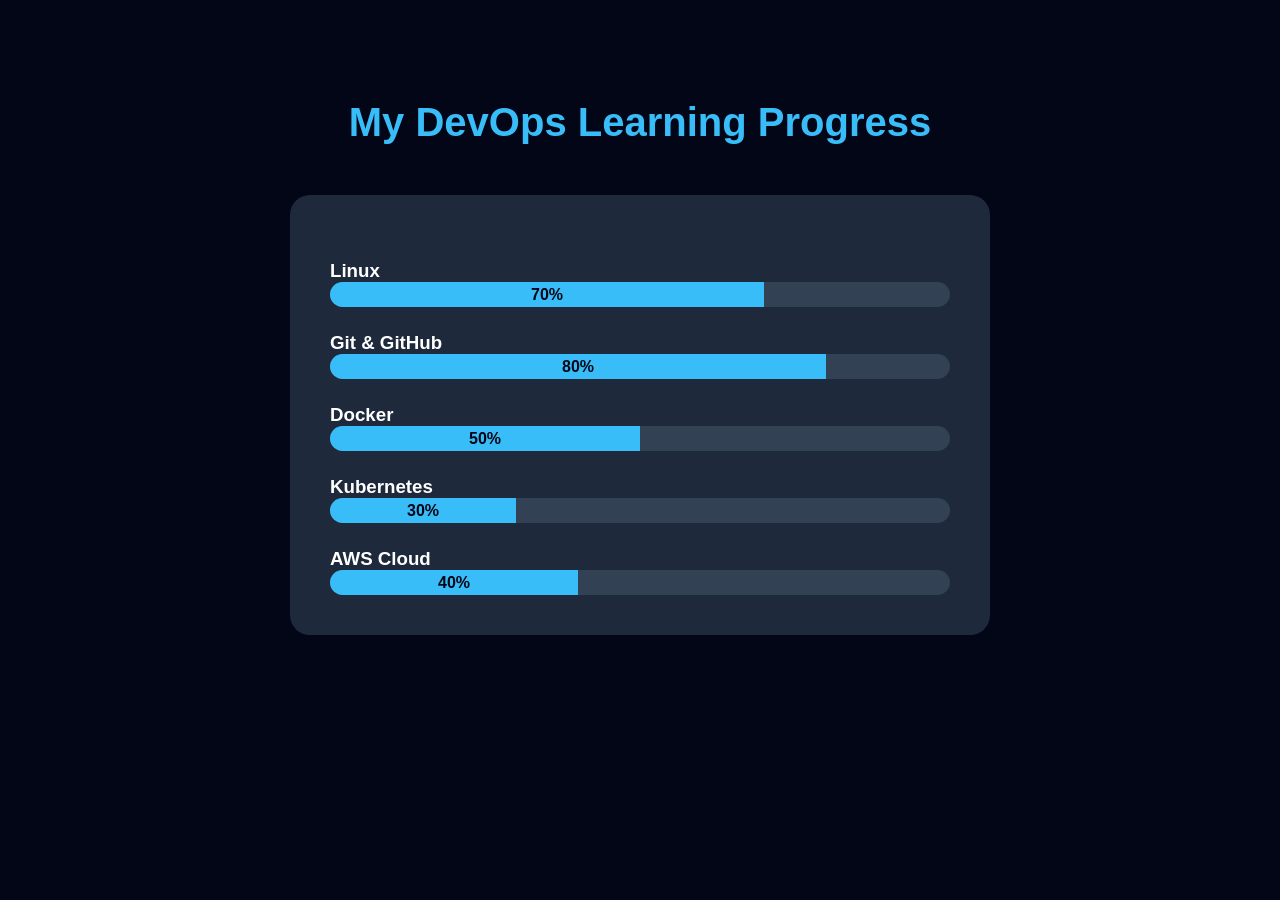
<file: progress.html>
<!DOCTYPE html>
<html>

<head>

<title>DevBot Progress</title>

<link rel="stylesheet" href="style.css">

</head>


<body>


<section class="progress-section">


<h1>
My DevOps Learning Progress
</h1>


<div class="progress-card">


<h3>Linux</h3>

<div class="progress-bar">

<div class="progress linux">
70%

</div>

</div>



<h3>Git & GitHub</h3>

<div class="progress-bar">

<div class="progress git">
80%

</div>

</div>




<h3>Docker</h3>

<div class="progress-bar">

<div class="progress docker">
50%

</div>

</div>




<h3>Kubernetes</h3>

<div class="progress-bar">

<div class="progress kubernetes">
30%

</div>

</div>



<h3>AWS Cloud</h3>

<div class="progress-bar">

<div class="progress aws">
40%

</div>

</div>



</div>


</section>


</body>

</html>
</file>
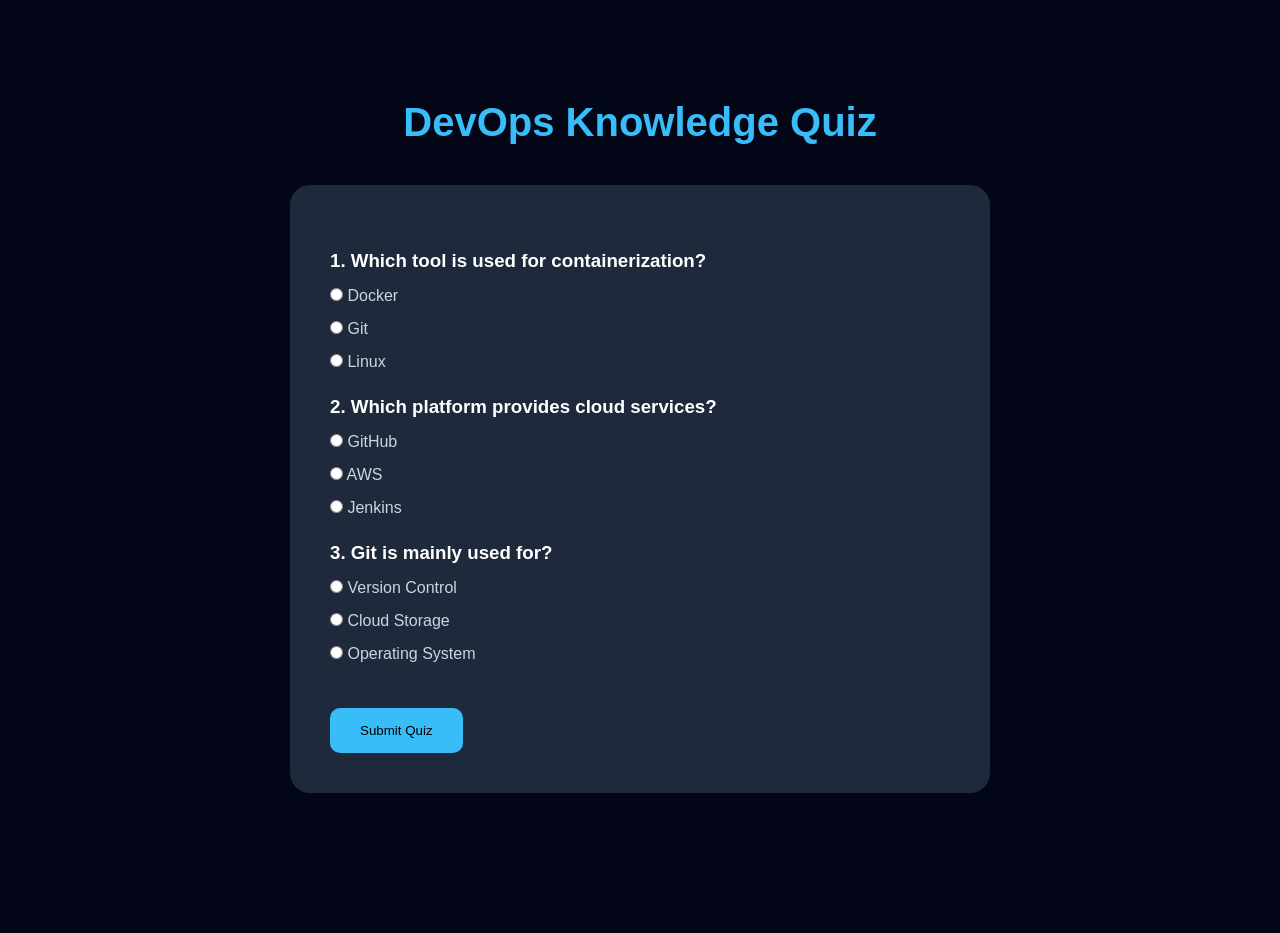
<file: quiz.html>
<!DOCTYPE html>
<html>

<head>

<title>DevBot Quiz</title>

<link rel="stylesheet" href="style.css">

</head>


<body>


<section class="quiz-section">

<h1>DevOps Knowledge Quiz</h1>


<div class="quiz-box">


<h3>
1. Which tool is used for containerization?
</h3>


<label>
<input type="radio" name="q1" value="correct">
Docker
</label>


<label>
<input type="radio" name="q1">
Git
</label>


<label>
<input type="radio" name="q1">
Linux
</label>



<h3>
2. Which platform provides cloud services?
</h3>


<label>
<input type="radio" name="q2">
GitHub
</label>


<label>
<input type="radio" name="q2" value="correct">
AWS
</label>


<label>
<input type="radio" name="q2">
Jenkins
</label>



<h3>
3. Git is mainly used for?
</h3>


<label>
<input type="radio" name="q3" value="correct">
Version Control
</label>


<label>
<input type="radio" name="q3">
Cloud Storage
</label>


<label>
<input type="radio" name="q3">
Operating System
</label>


<button onclick="checkQuiz()">
Submit Quiz
</button>


<h2 id="result"></h2>


</div>


</section>



<script>


function checkQuiz(){


let score = 0;


let answers = document.querySelectorAll("input[type='radio']:checked");


answers.forEach(answer=>{


if(answer.value=="correct"){

score++;

}


});


document.getElementById("result").innerHTML =
"Your Score: " + score + "/3";


}


</script>


</body>

</html>
</file>
<file: style.css>
/* ===========================
   GOOGLE FONT
=========================== */
html{
    scroll-behavior:smooth;
}

*{
    margin:0;
    padding:0;
    box-sizing:border-box;
    font-family:'Poppins',sans-serif;
}

body{
    background:#0f172a;
    color:white;
}

/* ===========================
   NAVBAR
=========================== */

header{
    width:100%;
    position:fixed;
    top:0;
    left:0;
    z-index:1000;
    background:rgba(15,23,42,0.95);
}

.navbar{
    width:90%;
    margin:auto;
    display:flex;
    justify-content:space-between;
    align-items:center;
    padding:20px 0;
}

.logo{
    font-size:28px;
    font-weight:700;
    color:#38bdf8;
}

.logo i{
    margin-right:8px;
}

.nav-links{
    list-style:none;
    display:flex;
    gap:30px;
}

.nav-links a{
    color:white;
    text-decoration:none;
    transition:.3s;
}

.nav-links a:hover{
    color:#38bdf8;
}


/* ===========================
   FEATURES
=========================== */

.features{
    padding:100px 10%;
    background:#111827;
}

.features h2{
    text-align:center;
    font-size:42px;
    margin-bottom:60px;
}

.cards{
    display:grid;
    grid-template-columns:repeat(auto-fit,minmax(250px,1fr));
    gap:30px;
}

.card{
    background:#1e293b;
    padding:40px;
    border-radius:20px;
    text-align:center;
    transition:.4s;
}

.card:hover{
    transform:translateY(-10px);
}

.card i{
    font-size:55px;
    color:#38bdf8;
    margin-bottom:20px;
}

.card h3{
    margin-bottom:15px;
}

.card p{
    color:#cbd5e1;
    line-height:1.7;
}

/* ===========================
   STATISTICS
=========================== */

.stats{
    display:flex;
    justify-content:center;
    gap:30px;
    flex-wrap:wrap;
    padding:70px 10%;
    background:#0b1120;
}

.stat-box{
    width:220px;
    background:#1e293b;
    border-radius:15px;
    padding:30px;
    text-align:center;
    transition:.3s;
}

.stat-box:hover{
    transform:translateY(-8px);
}

.stat-box h2{
    color:#38bdf8;
    font-size:40px;
}

.stat-box p{
    color:#cbd5e1;
}

/* ===========================
   FOOTER
=========================== */

footer{
    background:#020617;
    text-align:center;
    padding:25px;
    color:#94a3b8;
}
/* ===========================
   MODULES SECTION
=========================== */

.modules{

    padding:100px 10%;

    background:#111827;

}


.modules h2{

    text-align:center;

    font-size:42px;

    margin-bottom:60px;

}


.module-cards{

    display:grid;

    grid-template-columns:repeat(auto-fit,minmax(250px,1fr));

    gap:30px;

}


.module-card{

    background:#1e293b;

    padding:35px;

    border-radius:20px;

    text-align:center;

    transition:0.3s;
    border:1px solid rgba(56,189,248,0.2);

}


.module-card:hover{

    transform:translateY(-10px) scale(1.03);

    box-shadow:0 0 25px rgba(56,189,248,0.5);

}


.module-card i{

    font-size:50px;

    color:#38bdf8;

    margin-bottom:20px;

}


.module-card h3{

    margin-bottom:15px;

}


.module-card p{

    color:#cbd5e1;

    line-height:1.6;

}
/* ================= FOOTER SECTION ================= */

.footer{

    background:#020617;

    padding:60px 10% 20px;

}


.footer-content{

    display:grid;

    grid-template-columns:repeat(auto-fit,minmax(250px,1fr));

    gap:40px;

}


.footer-box h3{

    color:#38bdf8;

    font-size:24px;

    margin-bottom:20px;

}


.footer-box p{

    color:#cbd5e1;

    line-height:1.6;

}


.footer-box a{

    display:block;

    color:#cbd5e1;

    text-decoration:none;

    margin-bottom:10px;

}


.footer-box a:hover{

    color:#38bdf8;

}


.footer-bottom{

    margin-top:40px;

    padding-top:20px;

    text-align:center;

    border-top:1px solid #334155;

    color:#94a3b8;

}
/* ================= CHATBOT SECTION ================= */

.chatbot{

    padding:100px 10%;

    background:#0f172a;

    text-align:center;

}


.chatbot h2{

    font-size:42px;

    margin-bottom:50px;

}


.chat-container{

    max-width:700px;

    margin:auto;

    background:#1e293b;

    padding:30px;

    border-radius:20px;

}


.chat-box{

    height:300px;

    overflow-y:auto;

    padding:20px;

    background:#020617;

    border-radius:15px;

    text-align:left;

}


.bot-message,
.user-message{

    padding:12px 18px;

    border-radius:15px;

    margin-bottom:15px;

    max-width:80%;

}


.bot-message{

    background:#38bdf8;

    color:#020617;

}


.user-message{

    background:#334155;

    margin-left:auto;

}


.chat-input{
    transition:0.3s;

    display:flex;

    gap:15px;

    margin-top:20px;

}
.chat-input button:hover{

    transform:scale(1.05);

    box-shadow:0 0 15px #38bdf8;

}


.chat-input input{

    flex:1;

    padding:15px;

    border-radius:10px;

    border:none;

}


.chat-input button{

    padding:15px 25px;

    border:none;

    border-radius:10px;

    background:#38bdf8;

    cursor:pointer;

}
/* ================= QUIZ SECTION ================= */

.quiz-section{

    min-height:100vh;

    padding:100px 10%;

    background:#020617;

    text-align:center;

}


.quiz-section h1{

    color:#38bdf8;

    font-size:40px;

}


.quiz-box{

    max-width:700px;

    margin:40px auto;

    background:#1e293b;

    padding:40px;

    border-radius:20px;

    text-align:left;

}


.quiz-box h3{

    margin-top:25px;

}


.quiz-box label{

    display:block;

    margin:15px 0;

    color:#cbd5e1;

}


.quiz-box button{

    margin-top:30px;

    padding:15px 30px;

    background:#38bdf8;

    border:none;

    border-radius:10px;

    cursor:pointer;

}
/* ================= PROGRESS SECTION ================= */


.progress-section{

    min-height:100vh;

    padding:100px 10%;

    background:#020617;

    text-align:center;

}


.progress-section h1{

    color:#38bdf8;

    font-size:40px;

}



.progress-card{

    max-width:700px;

    margin:50px auto;

    background:#1e293b;

    padding:40px;

    border-radius:20px;

    text-align:left;

}



.progress-card h3{

    margin-top:25px;

}



.progress-bar{

    height:25px;

    background:#334155;

    border-radius:20px;

    overflow:hidden;

}



.progress{

    height:100%;

    background:#38bdf8;

    display:flex;

    align-items:center;

    justify-content:center;

    color:#020617;

    font-weight:bold;

}



.linux{

    width:70%;

}


.git{

    width:80%;

}


.docker{

    width:50%;

}


.kubernetes{

    width:30%;

}


.aws{

    width:40%;

}
/* ================= SCROLL ANIMATION ================= */


.modules,
.chatbot,
.footer,
.quiz-section,
.progress-section{

    animation: fadeUp 1s ease;

}



@keyframes fadeUp{

    from{

        opacity:0;

        transform:translateY(40px);

    }


    to{

        opacity:1;

        transform:translateY(0);

    }

}
/* ================= HERO ENHANCEMENT ================= */

.hero{

    min-height:90vh;

    display:flex;

    align-items:center;

    justify-content:center;

    text-align:center;

    padding:50px 10%;

}


.hero-content h1{

    font-size:55px;

    color:#38bdf8;

}


.hero-content h2{

    font-size:30px;

    margin:20px 0;

}


.hero-content p{

    max-width:700px;

    margin:auto;

    color:#cbd5e1;

    line-height:1.8;

}


.hero-btn{

    display:inline-block;

    margin:30px 10px 0;

    padding:15px 30px;

    background:#38bdf8;

    color:#020617;

    border-radius:30px;

    text-decoration:none;

    font-weight:bold;

    transition:0.3s;

}


.hero-btn:hover{

    transform:scale(1.05);

    box-shadow:0 0 20px #38bdf8;

}


.secondary{

    background:transparent;

    color:#38bdf8;

    border:2px solid #38bdf8;

}
/* ================= LOADER ================= */

.loader{

    position:fixed;

    top:0;

    left:0;

    width:100%;

    height:100%;

    background:#020617;

    display:flex;

    flex-direction:column;

    justify-content:center;

    align-items:center;

    z-index:9999;

}


.loader-logo{

    font-size:50px;

    color:#38bdf8;

    font-weight:bold;

}


.loading-text{

    margin-top:20px;

    color:#cbd5e1;

}
/* ================= BACK TO TOP ================= */

#topBtn{

    position:fixed;

    bottom:30px;

    right:30px;

    display:none;

    border:none;

    outline:none;

    background:#38bdf8;

    color:#020617;

    cursor:pointer;

    padding:15px 18px;

    border-radius:50%;

    font-size:20px;

    box-shadow:0 0 20px rgba(56,189,248,0.5);

    transition:0.3s;

    z-index:999;

}

#topBtn:hover{

    transform:scale(1.1);

}
/* ================= SEARCH ================= */

.search-box{

    text-align:center;

    margin:40px 0;

}

.search-box input{

    width:350px;

    max-width:90%;

    padding:15px;

    border:none;

    border-radius:30px;

    font-size:16px;

    outline:none;

}
</file>
